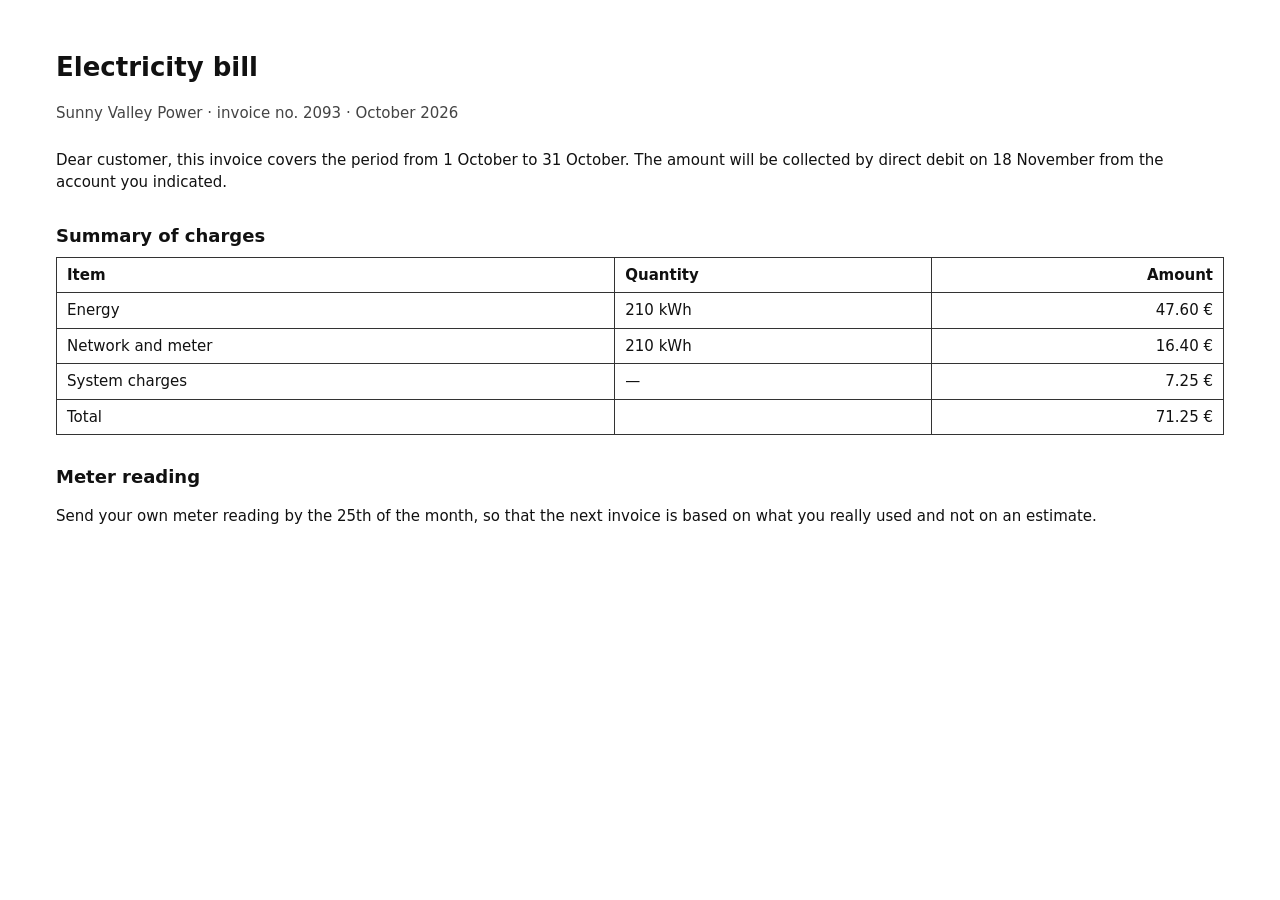
<file: examples/documents/invoice.html>
<!doctype html>
<html lang="en"><head><meta charset="utf-8"><title>Electricity bill</title>
<style>
  body { font: 15px/1.5 "DejaVu Sans", sans-serif; margin: 48px 56px; color: #111; }
  h1 { font-size: 26px; margin: 0 0 6px; } h2 { font-size: 18px; margin: 28px 0 8px; }
  .from { color: #444; margin-bottom: 24px; }
  table { border-collapse: collapse; width: 100%; } th, td { border: 1px solid #333; padding: 6px 10px; text-align: left; }
  td.n, th.n { text-align: right; }
</style></head>
<body>
<h1>Electricity bill</h1>
<p class="from">Sunny Valley Power · invoice no. 2093 · October 2026</p>
<p>Dear customer, this invoice covers the period from 1 October to 31 October. The amount will be collected
by direct debit on 18 November from the account you indicated.</p>
<h2>Summary of charges</h2>
<table>
  <tr><th>Item</th><th>Quantity</th><th class="n">Amount</th></tr>
  <tr><td>Energy</td><td>210 kWh</td><td class="n">47.60 €</td></tr>
  <tr><td>Network and meter</td><td>210 kWh</td><td class="n">16.40 €</td></tr>
  <tr><td>System charges</td><td>—</td><td class="n">7.25 €</td></tr>
  <tr><td>Total</td><td></td><td class="n">71.25 €</td></tr>
</table>
<h2>Meter reading</h2>
<p>Send your own meter reading by the 25th of the month, so that the next invoice is based on what you
really used and not on an estimate.</p>
</body></html>
</file>
